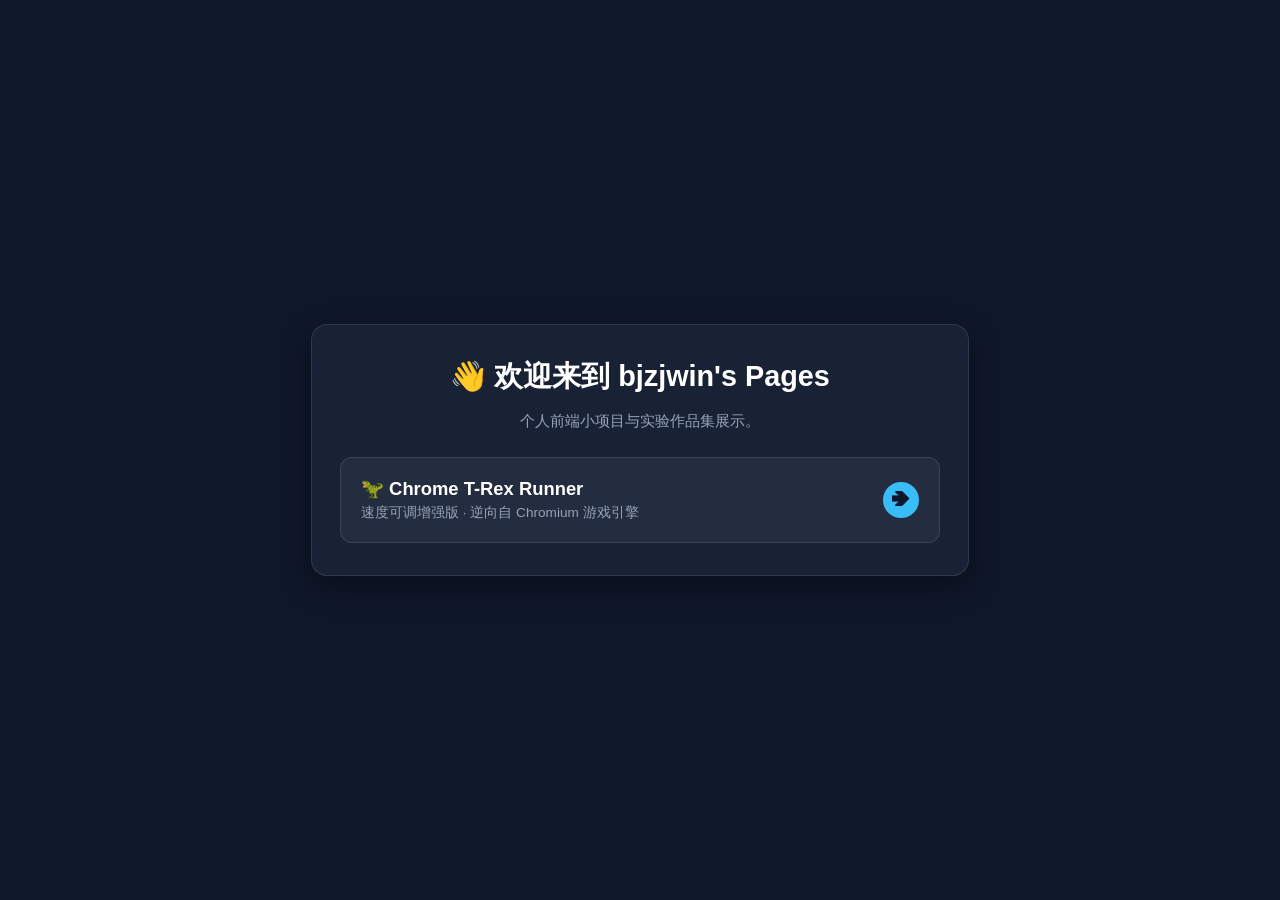
<file: index.html>
<!DOCTYPE html>
<html lang="zh-CN">
<head>
    <meta charset="UTF-8">
    <meta name="viewport" content="width=device-width, initial-scale=1.0">
    <title>bjzjwin's GitHub Pages</title>
    <style>
        :root {
            --bg-color: #0f172a;
            --card-bg: rgba(30, 41, 59, 0.7);
            --border-color: rgba(255, 255, 255, 0.1);
            --text-primary: #f8fafc;
            --text-secondary: #94a3b8;
            --accent: #38bdf8;
            --accent-glow: rgba(56, 189, 248, 0.3);
        }
        body {
            margin: 0;
            padding: 0;
            background: var(--bg-color);
            color: var(--text-primary);
            font-family: -apple-system, BlinkMacSystemFont, "Segoe UI", Roboto, sans-serif;
            min-height: 100vh;
            display: flex;
            flex-direction: column;
            justify-content: center;
            align-items: center;
            box-sizing: border-box;
        }
        .container {
            max-width: 600px;
            width: 90%;
            background: var(--card-bg);
            backdrop-filter: blur(12px);
            border: 1px solid var(--border-color);
            border-radius: 16px;
            padding: 32px 28px;
            text-align: center;
            box-shadow: 0 10px 30px rgba(0, 0, 0, 0.4);
        }
        h1 {
            margin: 0 0 12px;
            font-size: 1.8rem;
            color: #fff;
        }
        p {
            margin: 0 0 24px;
            color: var(--text-secondary);
            font-size: 0.95rem;
            line-height: 1.6;
        }
        .project-card {
            background: rgba(255, 255, 255, 0.05);
            border: 1px solid var(--border-color);
            border-radius: 12px;
            padding: 20px;
            text-decoration: none;
            color: inherit;
            display: flex;
            align-items: center;
            justify-content: space-between;
            transition: all 0.25s ease;
        }
        .project-card:hover {
            background: rgba(56, 189, 248, 0.12);
            border-color: var(--accent);
            transform: translateY(-2px);
            box-shadow: 0 0 20px var(--accent-glow);
        }
        .project-info {
            text-align: left;
        }
        .project-title {
            font-size: 1.15rem;
            font-weight: 700;
            color: #fff;
            margin-bottom: 4px;
            display: flex;
            align-items: center;
            gap: 8px;
        }
        .project-desc {
            font-size: 0.85rem;
            color: var(--text-secondary);
        }
        .arrow-btn {
            background: var(--accent);
            color: #0f172a;
            border-radius: 50%;
            width: 36px;
            height: 36px;
            display: flex;
            align-items: center;
            justify-content: center;
            font-weight: bold;
            font-size: 1.1rem;
            flex-shrink: 0;
        }
    </style>
</head>
<body>
    <div class="container">
        <h1>👋 欢迎来到 bjzjwin's Pages</h1>
        <p>个人前端小项目与实验作品集展示。</p>

        <a class="project-card" href="t-rex-runner/">
            <div class="project-info">
                <div class="project-title">🦖 Chrome T-Rex Runner</div>
                <div class="project-desc">速度可调增强版 · 逆向自 Chromium 游戏引擎</div>
            </div>
            <div class="arrow-btn">➔</div>
        </a>
    </div>
</body>
</html>
</file>
